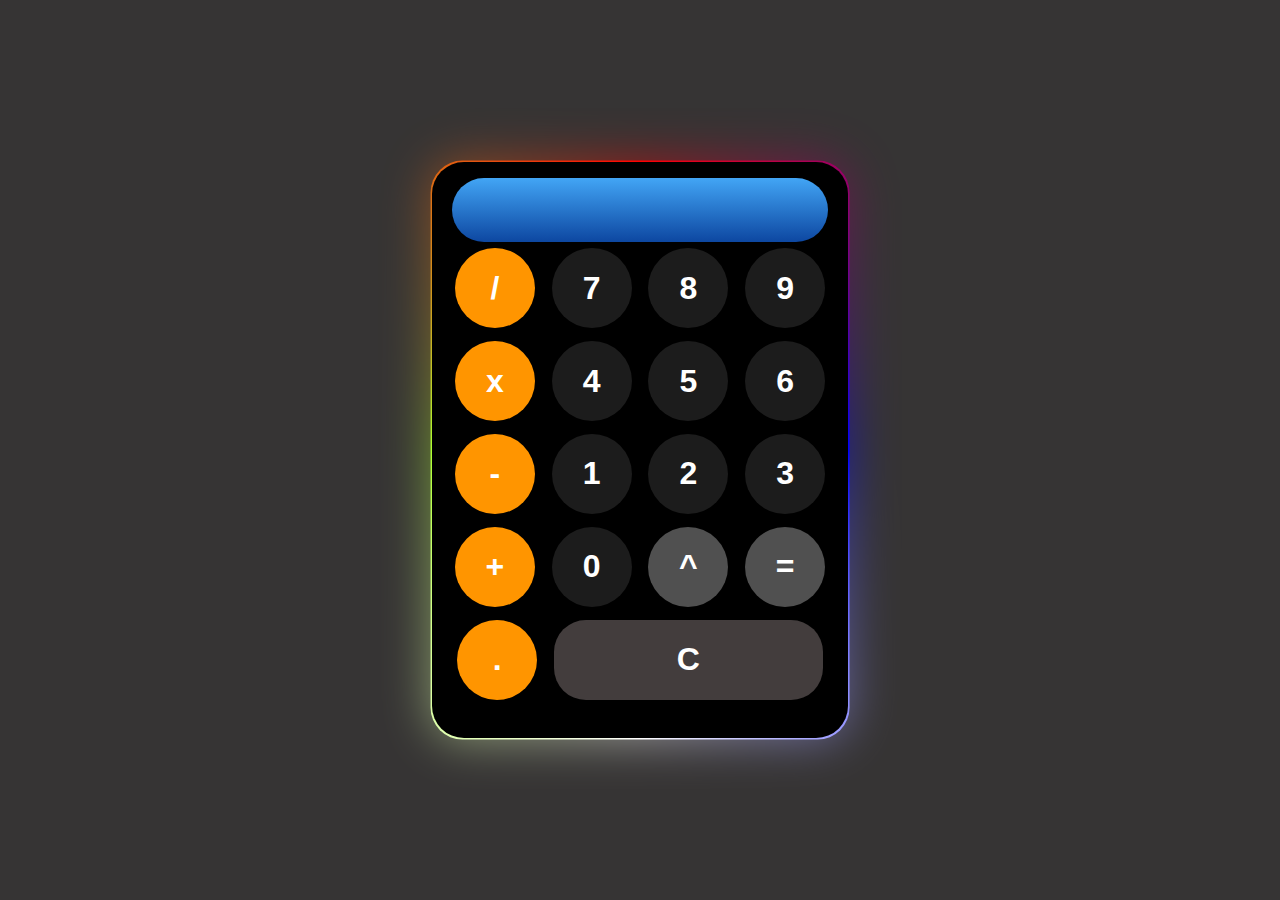
<file: index.html>
<!DOCTYPE html>
<html lang="en">
  <head>
    <meta charset="UTF-8" />
    <meta
      name="viewport"
      content="width=device-width, initial-scale=1.0, maximum-scale=1.0, user-scalable=no"
    />
    <title>Calculator</title>

    <link rel="stylesheet" href="style.css" />
  </head>
  <body>
    <div class="calculator-wrapper">
      <div id="container">
        <input type="text" id="display" readonly />
        <div id="functions">
          <button onclick="showDisplay('/')" class="yellow">/</button>
          <button onclick="showDisplay('7')">7</button>
          <button onclick="showDisplay('8')">8</button>
          <button onclick="showDisplay('9')">9</button>
          <button onclick="showDisplay('*')" class="yellow">x</button>
          <button onclick="showDisplay('4')">4</button>
          <button onclick="showDisplay('5')">5</button>
          <button onclick="showDisplay('6')">6</button>
          <button onclick="showDisplay('-')" class="yellow">-</button>
          <button onclick="showDisplay('1')">1</button>
          <button onclick="showDisplay('2')">2</button>
          <button onclick="showDisplay('3')">3</button>
          <button onclick="showDisplay('+')" class="yellow">+</button>
          <button onclick="showDisplay('0')">0</button>
          <button onclick="showDisplay('**')" class="grey">^</button>
          <button onclick="calculate('=')" class="grey">=</button>
          <button onclick="showDisplay('.')" class="yellow">.</button>
          <button onclick="clearDisplay('C')" id="clearBTN">C</button>
        </div>
      </div>
    </div>
    <script src="script.js"></script>
  </body>
</html>
</file>
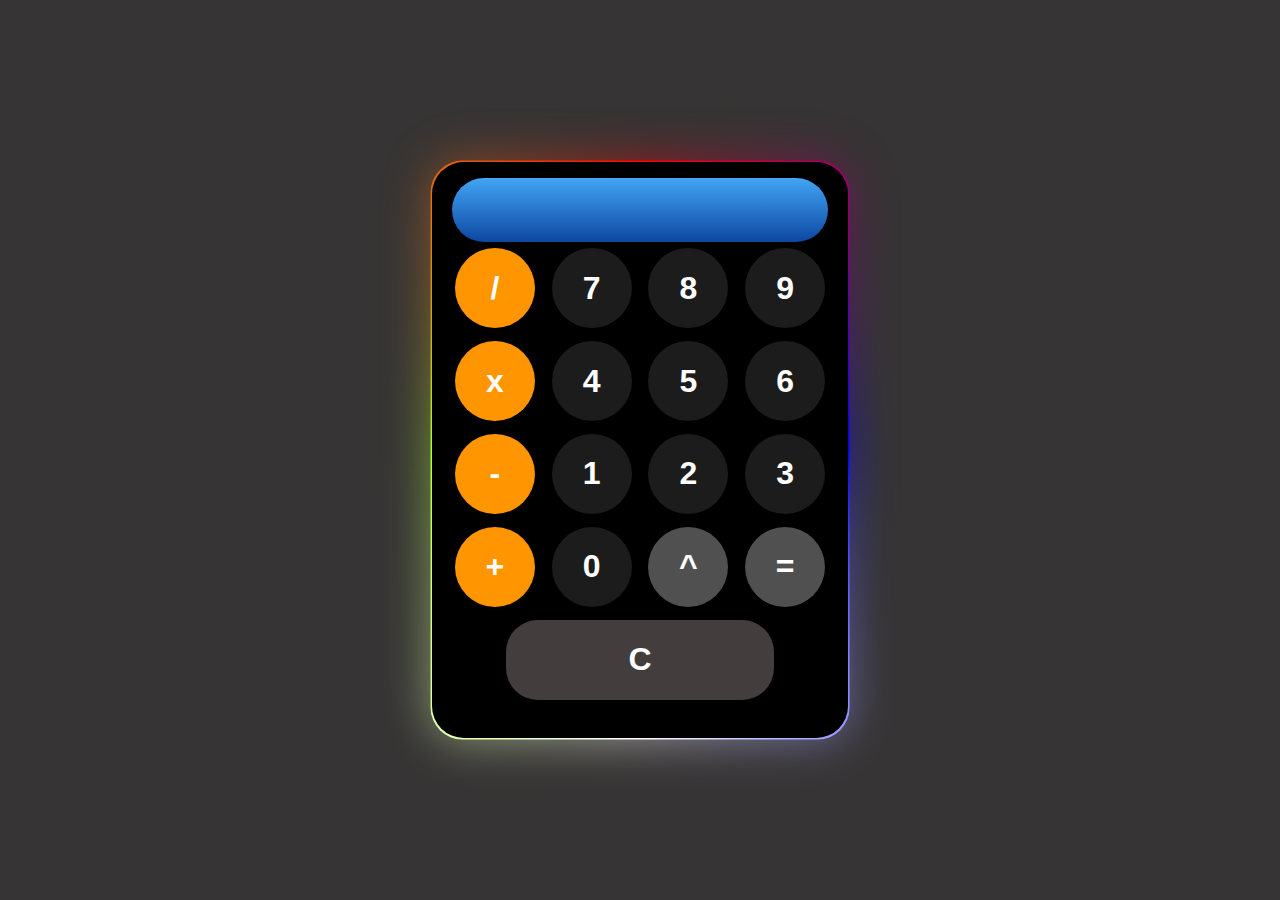
<file: index.html.html>
<!DOCTYPE html>
<html lang="en">
  <head>
    <meta charset="UTF-8" />
    <meta name="viewport" content="width=device-width, initial-scale=1.0" />
    <title>Calculator</title>

    <link rel="stylesheet" href="style.css" />
  </head>
  <body>
    <div id="container">
      <input type="text" id="display" readonly />
      <div id="functions">
        <button onclick="showDisplay('/')" class="yellow">/</button>
        <button onclick="showDisplay('7')">7</button>
        <button onclick="showDisplay('8')">8</button>
        <button onclick="showDisplay('9')">9</button>
        <button onclick="showDisplay('*')" class="yellow">x</button>
        <button onclick="showDisplay('4')">4</button>
        <button onclick="showDisplay('5')">5</button>
        <button onclick="showDisplay('6')">6</button>
        <button onclick="showDisplay('-')" class="yellow">-</button>
        <button onclick="showDisplay('1')">1</button>
        <button onclick="showDisplay('2')">2</button>
        <button onclick="showDisplay('3')">3</button>
        <button onclick="showDisplay('+')" class="yellow">+</button>
        <button onclick="showDisplay('0')">0</button>
        <button onclick="showDisplay('**')" class="grey">^</button>
        <button onclick="calculate('=')" class="grey">=</button>
        <button onclick="clearDisplay('C')" id="clearBTN">C</button>
      </div>
    </div>
    <script src="script.js"></script>
  </body>
</html>
</file>
<file: style.css>
* {
  margin: 0;
  padding: 0;
}

html,
body {
  display: flex;
  justify-content: center;
  align-items: center;
  height: 100%;
}
button {
  height: 5rem;
  width: 5rem;
  border-radius: 50%;
  font-size: 2rem;
  border-style: none;
  margin: 0.4rem;
  background-color: #1c1c1c;
  color: white;
  font-weight: bold;
}

#container {
  height: 34rem;
  width: 24rem;
  background-color: black;
  padding: 1rem;
  text-align: center;
  border-radius: 2rem;
  position: relative;
}

#container::after,
#container::before {
  content: "";
  width: 100%;
  height: 100%;
  position: absolute;
  background-image: conic-gradient(
    from var(--angle),
    red,
    blue,
    white,
    greenyellow,
    red
  );
  top: 50%;
  left: 50%;
  translate: -50% -50%;
  z-index: -1;
  border-radius: 2rem;
  padding: 0.09rem;
  animation: 3s spin linear infinite;
}

@keyframes spin {
  from {
    --angle: 0deg;
  }

  to {
    --angle: 360deg;
  }
}
#container::before {
  filter: blur(1.5rem);
  opacity: 0.5;
}

@property --angle {
  syntax: "<angle>";
  initial-value: 0deg;
  inherits: false;
}

#display {
  width: 22.5rem;
  height: 4rem;
  border-radius: 2rem;
  text-align: right;
  font-size: 3rem;
  background-color: #3b3b3b;
  border: none;
  padding-right: 1rem;
  color: white;
  font-weight: 500;
  background-image: linear-gradient(to top, #0d47a1, #42a5f5);
}

button:hover {
  background-color: #3b3b3b;
  cursor: pointer;
  transition: all 0.3s ease;
}

.grey {
  background-color: #505050;
}

.yellow {
  background-color: #ff9500;
}

body {
  background-color: rgb(54, 52, 52);
}

#clearBTN {
  width: 70%;
  border-radius: 2rem;
  background-color: rgb(67, 61, 61);
}

@media screen and (max-width: 490px) {
  #container {
    width: 95vw;
    height: auto;
    padding: 0.5rem;
    max-width: 400px;
    margin: 0 auto;
  }

  #display {
    width: 90vw;
    font-size: 2rem;
    height: 3rem;
    max-width: 370px;
  }

  button {
    width: 3rem;
    height: 3rem;
    font-size: 1.2rem;
    margin: 0.2rem;
  }
}
@media screen and (max-width: 400px) {
  #container {
    width: 92vw;
    max-width: 350px;
  }
  #display {
    width: 87vw;
    max-width: 320px;
  }
}

@media screen and (max-width: 340px) {
  #container {
    width: 88vw;
    max-width: 300px;
  }
  #display {
    width: 83vw;
    max-width: 260px;
  }
}
</file>
